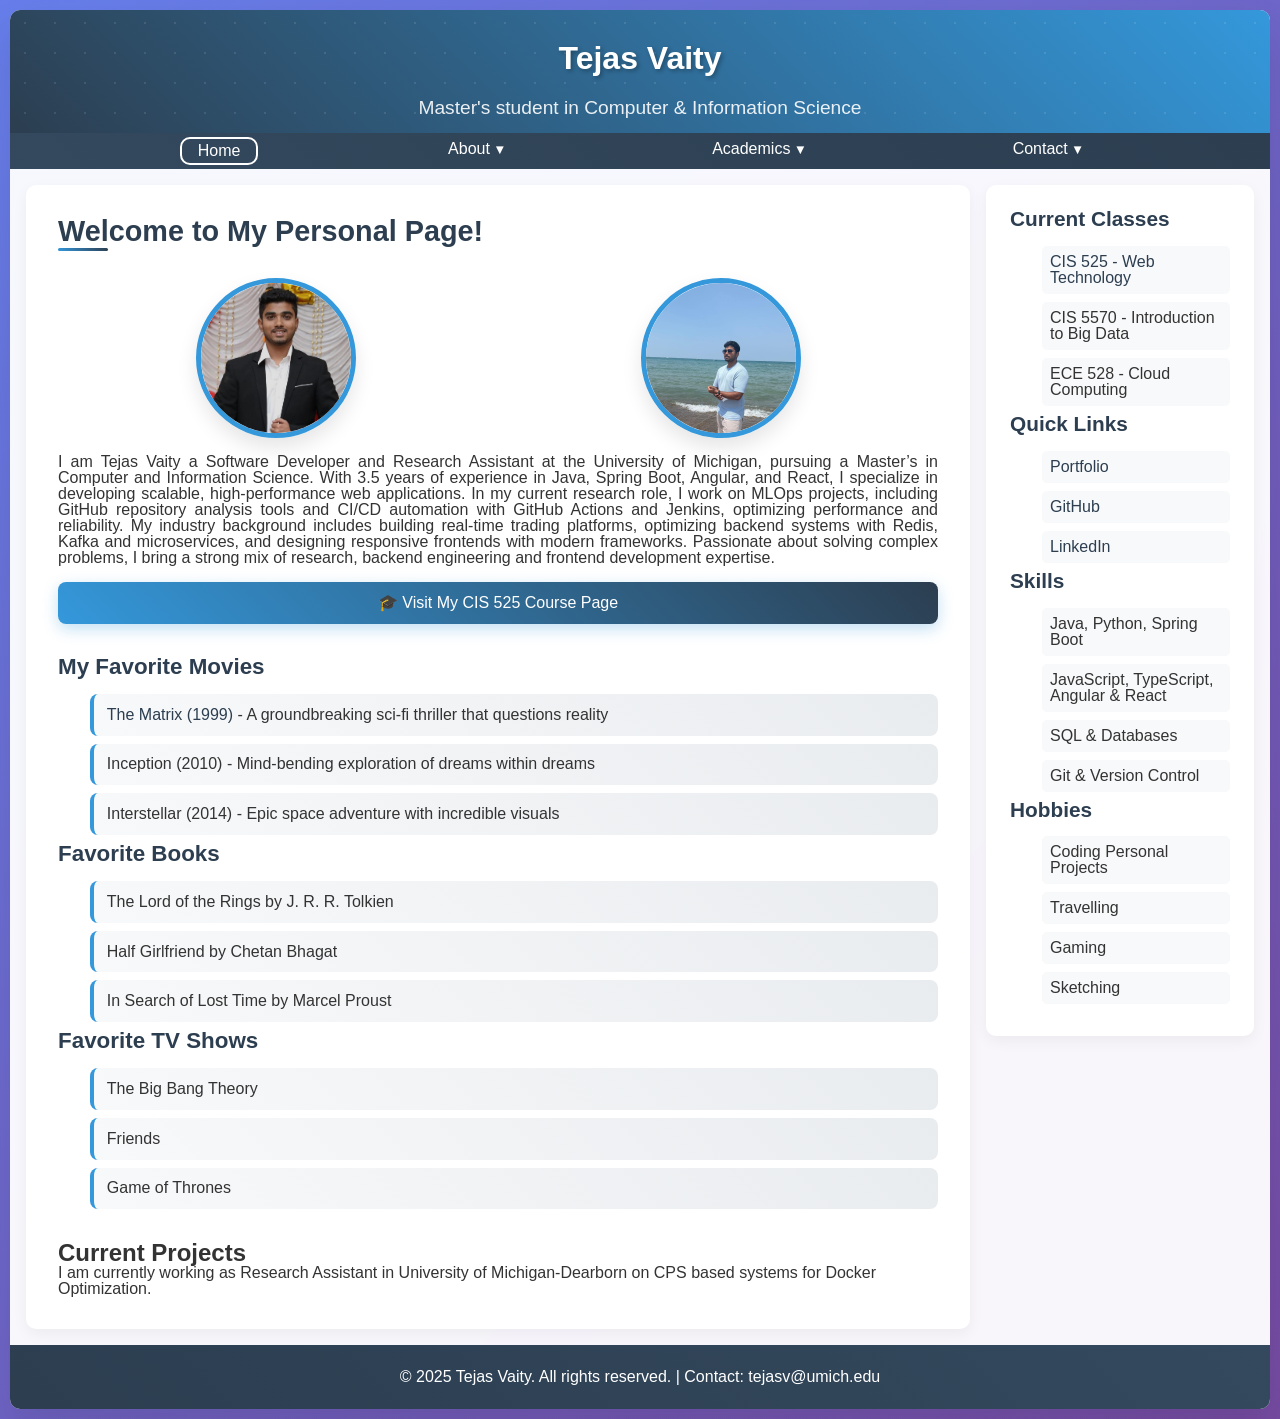
<file: Project_1/index.html>
<!DOCTYPE html>
<html lang="en">
  <head>
    <meta charset="UTF-8" />
    <meta name="viewport" content="width=device-width, initial-scale=1.0" />
    <title>Tejas Vaity - Personal Home Page</title>
    <link rel="stylesheet" href="styles/main.css" />
  </head>
  <body>
    <div class="container">
      <header>
        <h1>Tejas Vaity</h1>
        <p>Master's student in Computer & Information Science</p>
      </header>

      <nav class="navbar">
        <input type="checkbox" id="checkbox-toggle" />
        <label for="checkbox-toggle" class="menu-btn"></label>
        <ul class="menu">
          <li>
            <a class="current">Home</a>
          </li>
          <li>
            <a href="#about">About<small class="arrow"></small></a>
            <ul class="submenu">
              <li><a href="#bio">Biography</a></li>
              <li><a href="#interests">Interests</a></li>
              <li><a href="#hobbies">Hobbies</a></li>
            </ul>
          </li>
          <li>
            <a href="#academics">Academics<small class="arrow"></small></a>
            <ul class="submenu">
              <li><a href="cis525.html">CIS 525</a></li>
              <li><a href="#courses">Current Courses</a></li>
              <li><a href="#projects">Projects</a></li>
            </ul>
          </li>
          <li>
            <a href="#contact">Contact<small class="arrow"></small></a>
            <ul class="submenu">
              <li><a href="#email">Email</a></li>
              <li><a href="#social">Social Media</a></li>
            </ul>
          </li>
        </ul>
      </nav>

      <div class="main-content">
        <main class="content-area">
          <section class="bio">
            <h2>Welcome to My Personal Page!</h2>
            <div class="profile-container">
              <img
                src="images/pic1.jpeg"
                alt="Profile Picture"
                class="profile-img"
              />
              <img
                src="images/pic2.jpeg"
                alt="Profile Picture"
                class="profile-img2"
              />
            </div>
            <p>
              I am Tejas Vaity a Software Developer and Research Assistant at the University
              of Michigan, pursuing a Master’s in Computer and Information
              Science. With 3.5 years of experience in Java, Spring
              Boot, Angular, and React, I specialize in developing scalable,
              high-performance web applications. In my current research role, I
              work on MLOps projects, including GitHub repository analysis tools
              and CI/CD automation with GitHub Actions and Jenkins, optimizing
              performance and reliability. My industry background includes
              building real-time trading platforms, optimizing backend systems
              with Redis, Kafka and microservices, and designing responsive
              frontends with modern frameworks. Passionate about solving complex
              problems, I bring a strong mix of research, backend engineering
              and frontend development expertise.
            </p>

            <a href="cis525.html" class="course-link">
              🎓 Visit My CIS 525 Course Page
            </a>
          </section>

          <section class="favorites">
            <h3>My Favorite Movies</h3>
            <ul>
              <li>
                <a href="https://www.imdb.com/title/tt0133093/" target="_blank"
                  >The Matrix (1999)</a
                >
                - A groundbreaking sci-fi thriller that questions reality
              </li>
              <li>
                Inception (2010) - Mind-bending exploration of dreams within
                dreams
              </li>
              <li>
                Interstellar (2014) - Epic space adventure with incredible
                visuals
              </li>
            </ul>

            <h3>Favorite Books</h3>
            <ul>
              <li>
                The Lord of the Rings by J. R. R. Tolkien
              </li>
              <li>
                Half Girlfriend by Chetan Bhagat
              </li>
              <li>
                In Search of Lost Time by Marcel Proust
              </li>
            </ul>

            <h3>Favorite TV Shows</h3>
            <ul>
              <li>The Big Bang Theory</li>
              <li>Friends</li>
              <li>Game of Thrones</li>
            </ul>
          </section>

          <section>
            <h2>Current Projects</h2>
            <p>
              I am currently working as Research Assistant in University of
              Michigan-Dearborn on CPS based systems for Docker Optimization.
            </p>
          </section>
        </main>

        <aside class="sidebar">
          <h3>Current Classes</h3>
          <ul>
            <li><a href="cis525.html">CIS 525 - Web Technology</a></li>
            <li>CIS 5570 - Introduction to Big Data</li>
            <li>ECE 528 - Cloud Computing</li>
          </ul>

          <h3>Quick Links</h3>
          <ul>
            <li>
              <a
                href="https://portfolio-liart-two-13.vercel.app"
                target="_blank"
                >Portfolio</a
              >
            </li>
            <li>
              <a href="https://github.com/Tej619" target="_blank">GitHub</a>
            </li>
            <li>
              <a
                href="https://www.linkedin.com/in/tejas-vaity-832972147"
                target="_blank"
                >LinkedIn</a
              >
            </li>
          </ul>

          <h3>Skills</h3>
          <ul>
            <li>Java, Python, Spring Boot</li>
            <li>JavaScript, TypeScript, Angular & React</li>
            <li>SQL & Databases</li>
            <li>Git & Version Control</li>
          </ul>

          <h3>Hobbies</h3>
          <ul>
            <li>Coding Personal Projects</li>
            <li>Travelling</li>
            <li>Gaming</li>
            <li>Sketching</li>
          </ul>
        </aside>
      </div>

      <footer>
        <p>
          &copy; 2025 Tejas Vaity. All rights reserved. | Contact:
          tejasv@umich.edu
        </p>
      </footer>
    </div>
  </body>
</html>
</file>
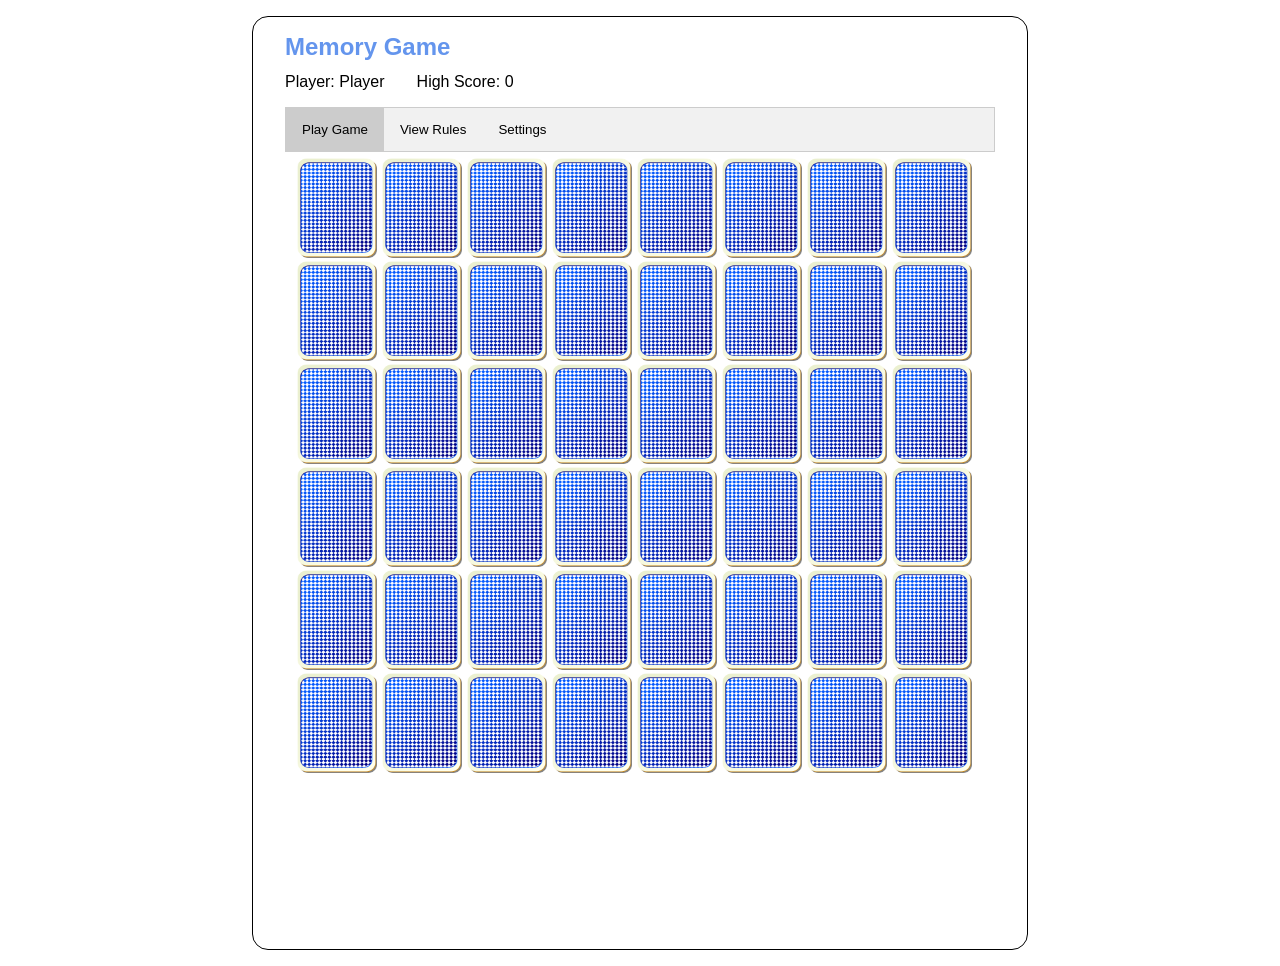
<file: Tejas_Vaity_P2_Memory_Game/index.html>
<!DOCTYPE html>
<html>
<head>
    <meta charset="UTF-8">
    <meta name="viewport" content="width=device-width, initial-scale=1">
    <title>Memory Game</title>
<link rel="stylesheet" href="memory.css" />
</head>
<body>
    <header>
        <h1>Memory Game</h1>
        <p id="new_game" class="hide"><a href="#" id="new_game_link">New Game</a></p>
        <p id="player">&nbsp;</p>	
        <p id="high_score">&nbsp;</p>
        <p id="correct">&nbsp;</p>        	
        <div class="clear"></div>       
    </header>

    <div class="tabs">
        <button id="tabs_cards_link" class="tablinks active">Play Game</button>
        <button id="tabs_rules_link" class="tablinks">View Rules</button>
        <button id="tabs_settings_link" class="tablinks">Settings</button>
    </div>

    <div id="tabs_cards" class="tabcontent">
        <div id="cards"></div>
    </div>
	
    <div id="tabs_rules" class="tabcontent hide">
        <fieldset>
            <legend>How to play the Memory game</legend>
            <ul>
                <li>The cards are placed face down. Each card has a matching card.</li>
                <li>For each turn, the player select two cards.</li>
                <li>If the cards match, they are removed from the board.</li>
                <li>If the cards don't match, they are turned face down again.</li>
                <li>At the end of the game, the player receives a score based on the number
                    of correct selections that were made.</li>
                </ul>
        </fieldset>
    </div>
	
    <div id="tabs_settings" class="tabcontent hide">
        <label for='player_name'>Player name:</label>
        <input type='text' id='player_name'><br>
        
        <label for='num_cards'>Number of cards:</label>
        <select id='num_cards'>
            <option>48</option>
            <option>40</option>
            <option>32</option>
            <option>24</option>
            <option>16</option>
            <option>8</option>
        </select><br>
        
        <label>&nbsp;</label>
        <input type='button' id='save_settings' value='Save Settings'>
    </div>

   <script src="main.js"></script>
</body>
</html>
</file>
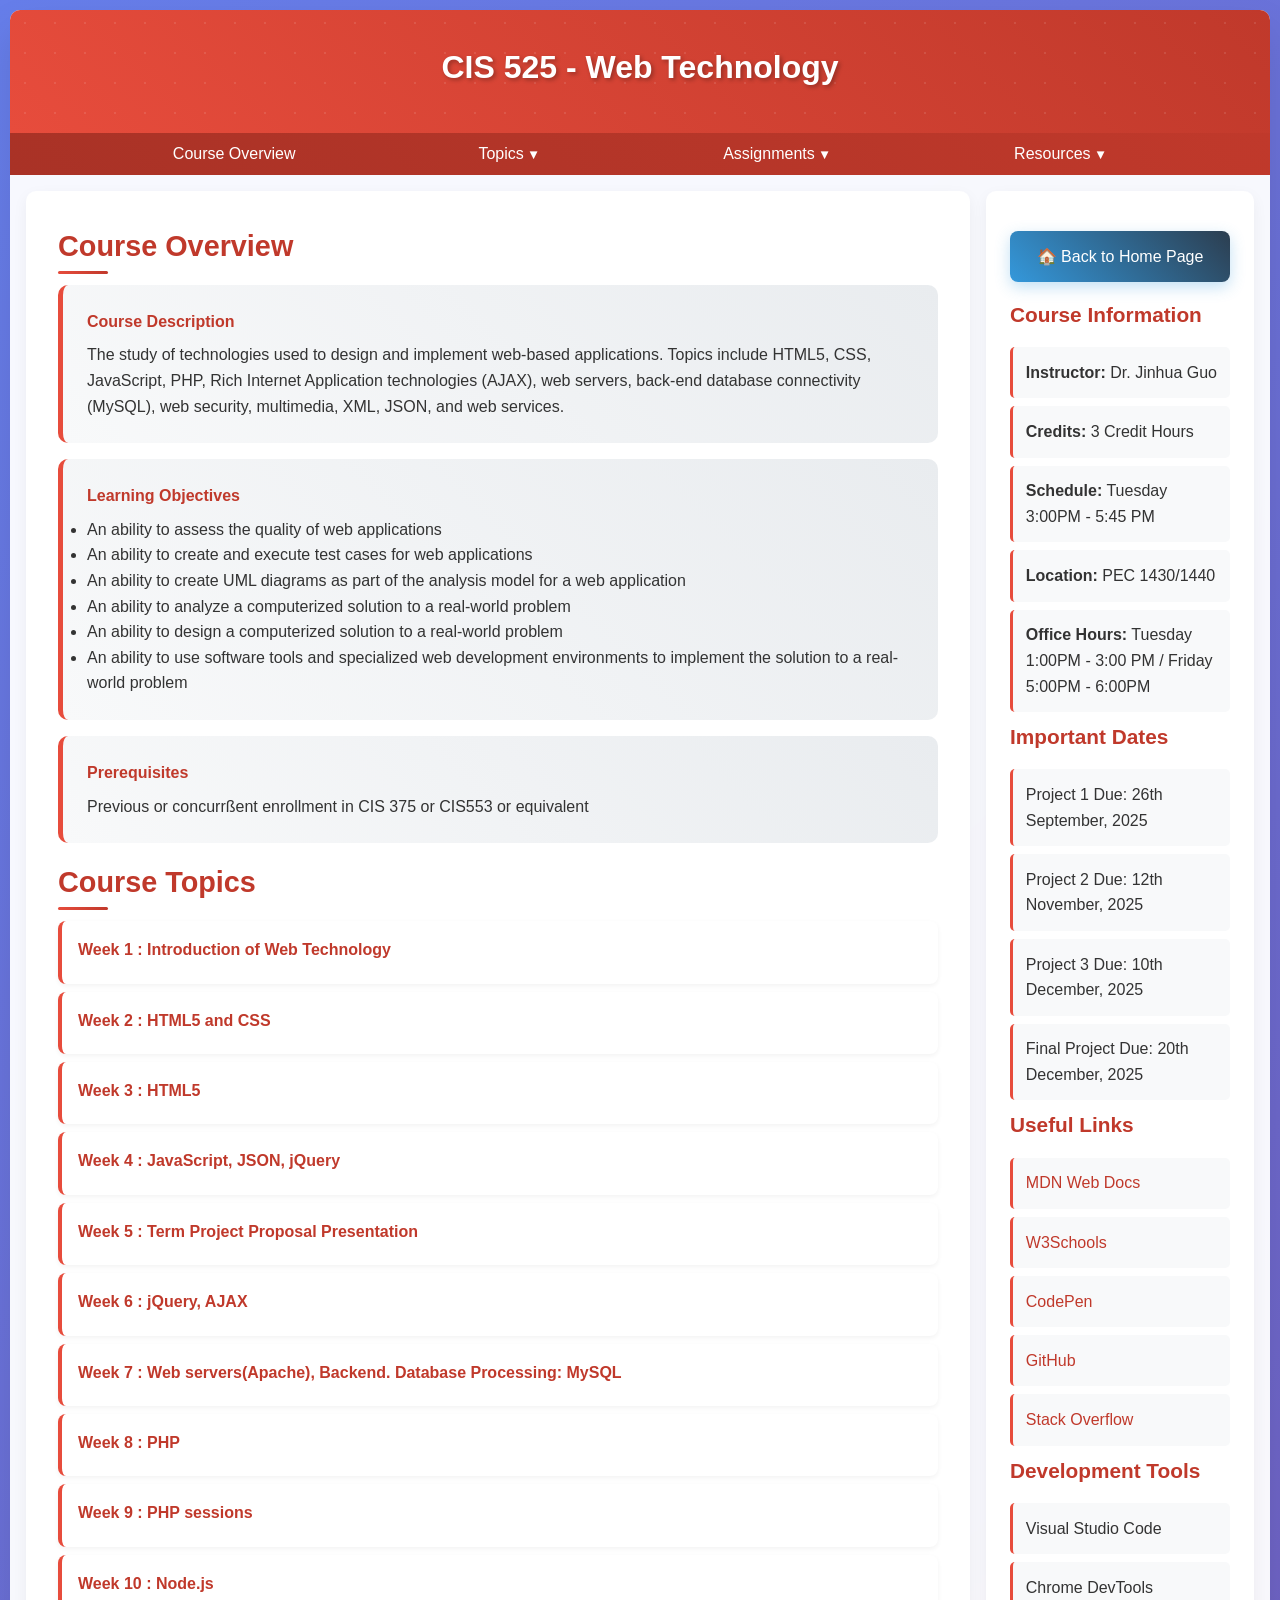
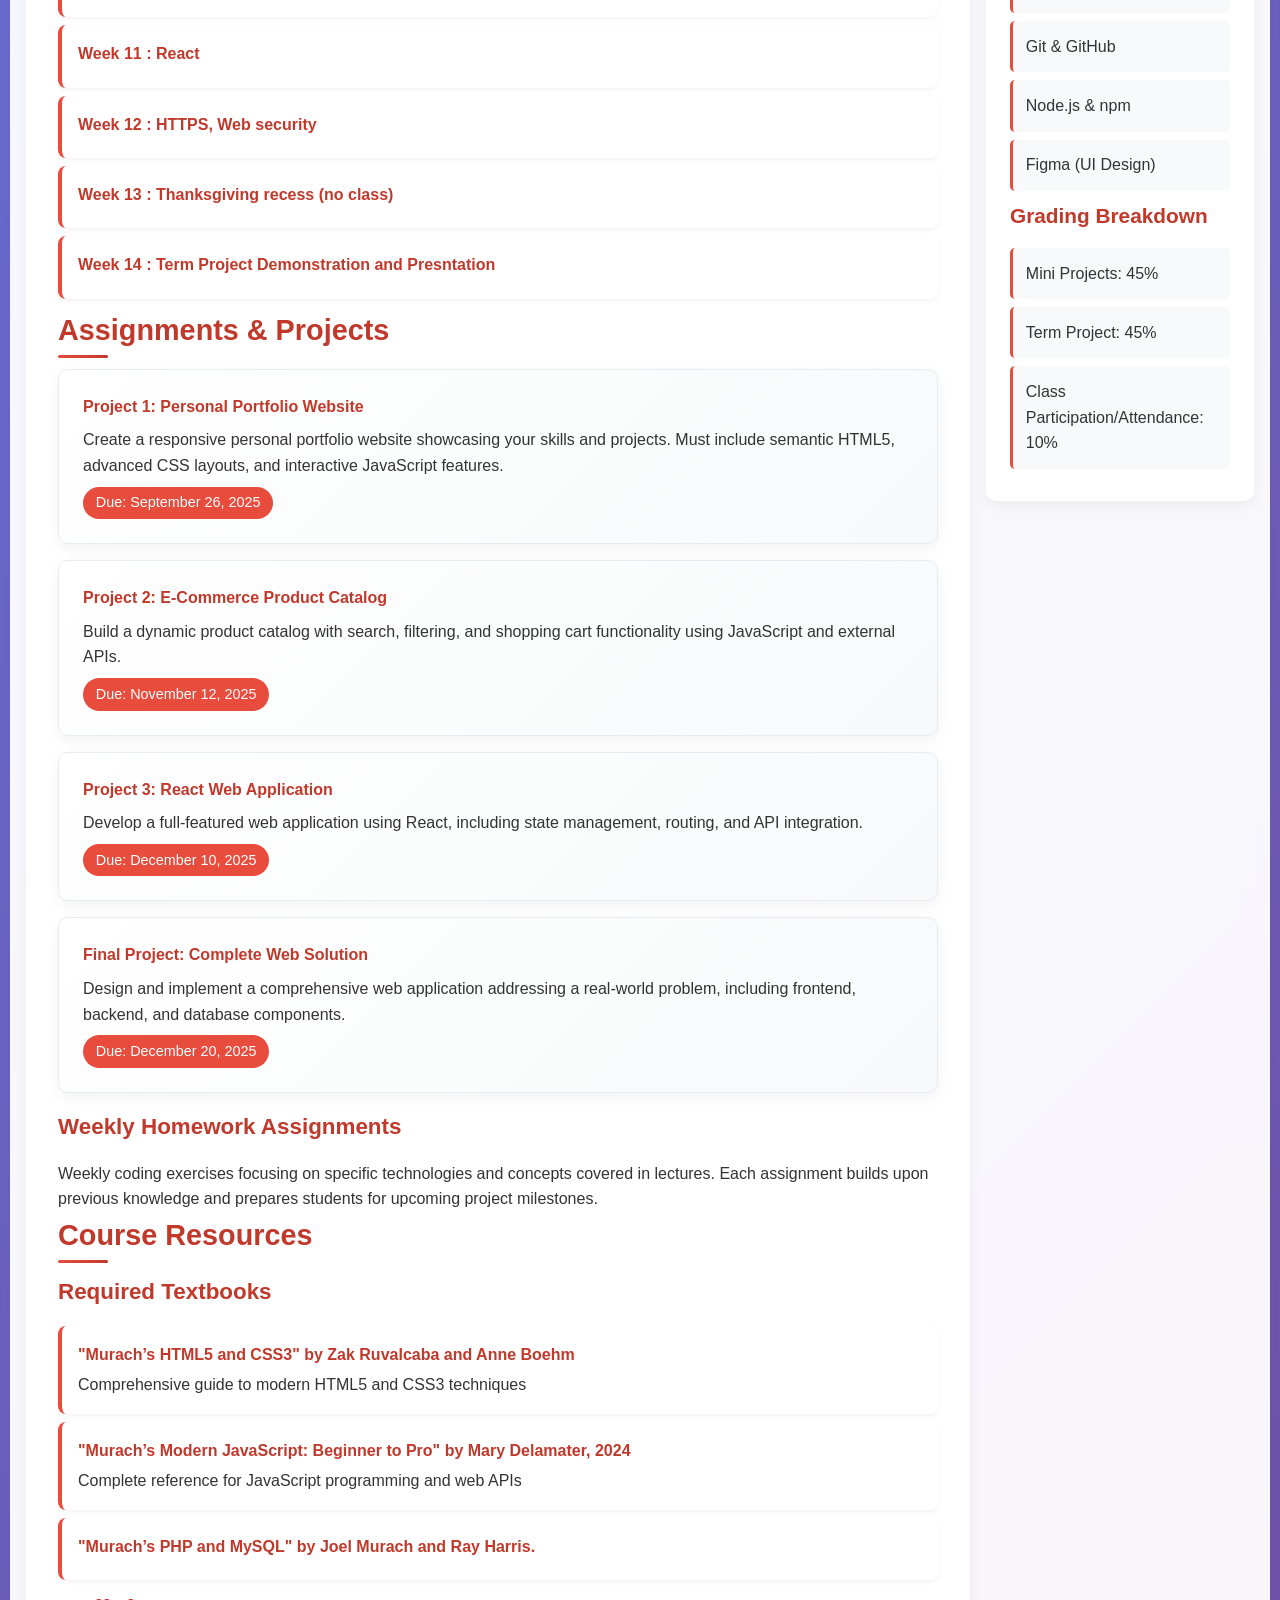
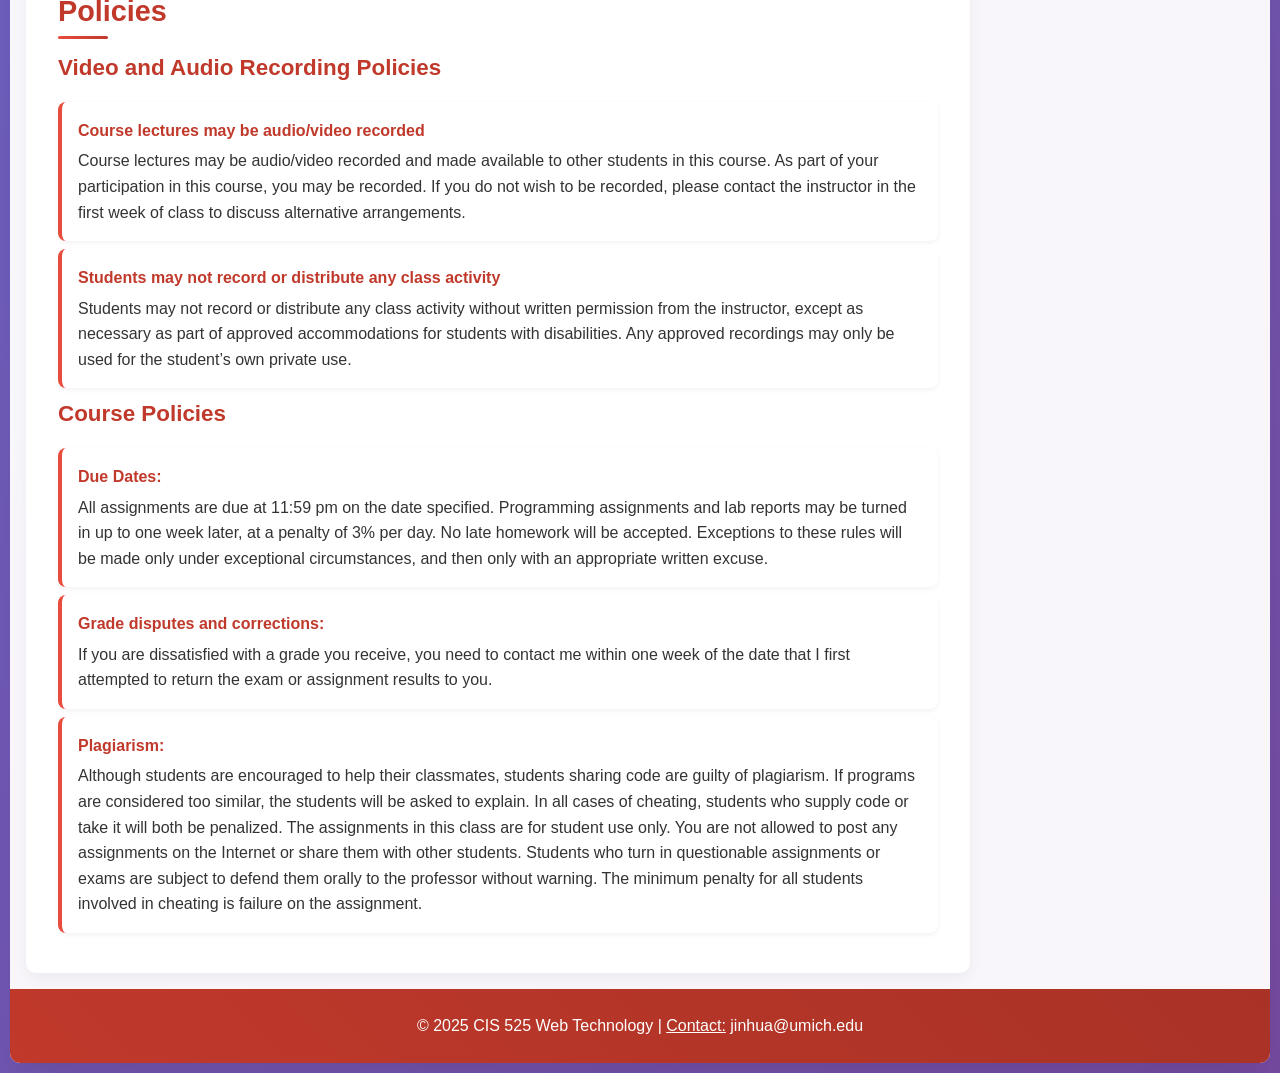
<file: Project_1/cis525.html>
<!DOCTYPE html>
<html lang="en">
  <head>
    <meta charset="UTF-8" />
    <meta name="viewport" content="width=device-width, initial-scale=1.0" />
    <title>CIS 525 - Web Technology Course</title>
    <link rel="stylesheet" type="text/css" href="styles/course.css" />
  </head>
  <body>
    <div class="container">
      <header>
        <h1>CIS 525 - Web Technology</h1>
      </header>

      <nav class="navbar">
        <input type="checkbox" id="checkbox-toggle" />
        <label for="checkbox-toggle" class="menu-btn"></label>
        <ul class="menu">
          <li>
            <a href="#overview">Course Overview</a>
          </li>
          <li>
            <a href="#topics">Topics<small class="arrow"></small></a>
            <ul class="submenu">
              <li><a href="#html-css">HTML & CSS</a></li>
              <li><a href="#javascript">JavaScript</a></li>
              <li><a href="#frameworks">Frameworks</a></li>
              <li><a href="#responsive">Responsive Design</a></li>
            </ul>
          </li>
          <li>
            <a href="#assignments">Assignments<small class="arrow"></small></a>
            <ul class="submenu">
              <li><a href="#projects">Projects</a></li>
              <li><a href="#homework">Homework</a></li>
              <li><a href="#exams">Exams</a></li>
            </ul>
          </li>
          <li>
            <a href="#resources">Resources<small class="arrow"></small></a>
            <ul class="submenu">
              <li><a href="#textbooks">Textbooks</a></li>
              <li><a href="#online">Online Resources</a></li>
              <li><a href="#tools">Development Tools</a></li>
            </ul>
          </li>
        </ul>
      </nav>

      <div class="main-content">
        <main class="content-area">
          <section id="overview">
            <h2>Course Overview</h2>
            <div class="course-card">
              <h4>Course Description</h4>
              <p>
                The study of technologies used to design and implement web-based
                applications. Topics include HTML5, CSS, JavaScript, PHP, Rich
                Internet Application technologies (AJAX), web servers, back-end
                database connectivity (MySQL), web security, multimedia, XML,
                JSON, and web services.
              </p>
            </div>

            <div class="course-card">
              <h4>Learning Objectives</h4>
              <ul>
                <li>An ability to assess the quality of web applications</li>
                <li>
                  An ability to create and execute test cases for web
                  applications
                </li>
                <li>
                  An ability to create UML diagrams as part of the analysis
                  model for a web application
                </li>
                <li>
                  An ability to analyze a computerized solution to a real-world
                  problem
                </li>
                <li>
                  An ability to design a computerized solution to a real-world
                  problem
                </li>
                <li>
                  An ability to use software tools and specialized web
                  development environments to implement the solution to a
                  real-world problem
                </li>
              </ul>
            </div>

            <div class="course-card">
              <h4>Prerequisites</h4>
              <p>
                Previous or concurrßent enrollment in CIS 375 or CIS553 or
                equivalent
              </p>
            </div>
          </section>

          <section id="topics">
            <h2>Course Topics</h2>
            <ul class="topics-list">
              <li>
                <strong>Week 1 : Introduction of Web Technology</strong>
              </li>
              <li>
                <strong>Week 2 : HTML5 and CSS</strong>
              </li>
              <li>
                <strong>Week 3 : HTML5</strong>
              </li>
              <li>
                <strong>Week 4 : JavaScript, JSON, jQuery</strong>
              </li>
              <li>
                <strong>Week 5 : Term Project Proposal Presentation</strong>
              </li>
              <li>
                <strong>Week 6 : jQuery, AJAX</strong>
              </li>
              <li>
                <strong
                  >Week 7 : Web servers(Apache), Backend. Database Processing:
                  MySQL</strong
                >
              </li>
              <li>
                <strong>Week 8 : PHP</strong>
              </li>
              <li>
                <strong>Week 9 : PHP sessions</strong>
              </li>
              <li>
                <strong>Week 10 : Node.js</strong>
              </li>
              <li>
                <strong>Week 11 : React</strong>
              </li>
              <li>
                <strong>Week 12 : HTTPS, Web security</strong>
              </li>
              <li>
                <strong>Week 13 : Thanksgiving recess (no class) </strong>
              </li>
              <li>
                <strong
                  >Week 14 : Term Project Demonstration and Presntation</strong
                >
              </li>
            </ul>
          </section>

          <section id="assignments">
            <h2>Assignments & Projects</h2>

            <div class="assignment">
              <h4>Project 1: Personal Portfolio Website</h4>
              <p>
                Create a responsive personal portfolio website showcasing your
                skills and projects. Must include semantic HTML5, advanced CSS
                layouts, and interactive JavaScript features.
              </p>
              <span class="due-date">Due: September 26, 2025</span>
            </div>

            <div class="assignment">
              <h4>Project 2: E-Commerce Product Catalog</h4>
              <p>
                Build a dynamic product catalog with search, filtering, and
                shopping cart functionality using JavaScript and external APIs.
              </p>
              <span class="due-date">Due: November 12, 2025</span>
            </div>

            <div class="assignment">
              <h4>Project 3: React Web Application</h4>
              <p>
                Develop a full-featured web application using React, including
                state management, routing, and API integration.
              </p>
              <span class="due-date">Due: December 10, 2025</span>
            </div>

            <div class="assignment">
              <h4>Final Project: Complete Web Solution</h4>
              <p>
                Design and implement a comprehensive web application addressing
                a real-world problem, including frontend, backend, and database
                components.
              </p>
              <span class="due-date">Due: December 20, 2025</span>
            </div>

            <h3>Weekly Homework Assignments</h3>
            <p>
              Weekly coding exercises focusing on specific technologies and
              concepts covered in lectures. Each assignment builds upon previous
              knowledge and prepares students for upcoming project milestones.
            </p>
          </section>

          <section id="resources">
            <h2>Course Resources</h2>

            <h3>Required Textbooks</h3>
            <ul class="topics-list">
              <li>
                <strong>
                  "Murach’s HTML5 and CSS3" by Zak Ruvalcaba and Anne Boehm
                </strong>
                Comprehensive guide to modern HTML5 and CSS3 techniques
              </li>
              <li>
                <strong
                  >"Murach’s Modern JavaScript: Beginner to Pro" by Mary
                  Delamater, 2024</strong
                >
                Complete reference for JavaScript programming and web APIs
              </li>
              <li>
                <strong
                  >"Murach’s PHP and MySQL" by Joel Murach and Ray
                  Harris.</strong
                >
              </li>
            </ul>
          </section>

          <section id="policies">
            <h2>Policies</h2>
            <h3>Video and Audio Recording Policies</h3>
            <ul class="topics-list">
              <li>
                <strong>Course lectures may be audio/video recorded</strong>
                Course lectures may be audio/video recorded and made available
                to other students in this course. As part of your participation
                in this course, you may be recorded. If you do not wish to be
                recorded, please contact the instructor in the first week of
                class to discuss alternative arrangements.
              </li>
              <li>
                <strong
                  >Students may not record or distribute any class
                  activity</strong
                >
                Students may not record or distribute any class activity without
                written permission from the instructor, except as necessary as
                part of approved accommodations for students with disabilities.
                Any approved recordings may only be used for the student’s own
                private use.
              </li>
            </ul>

            <h3>Course Policies</h3>
            <ul class="topics-list">
              <li>
                <strong> Due Dates: </strong>
                All assignments are due at 11:59 pm on the date specified.
                Programming assignments and lab reports may be turned in up to
                one week later, at a penalty of 3% per day. No late homework
                will be accepted. Exceptions to these rules will be made only
                under exceptional circumstances, and then only with an
                appropriate written excuse.
              </li>
              <li>
                <strong> Grade disputes and corrections: </strong>
                If you are dissatisfied with a grade you receive, you need to
                contact me within one week of the date that I first attempted to
                return the exam or assignment results to you.
              </li>
              <li>
                <strong>Plagiarism: </strong>
                Although students are encouraged to help their classmates,
                students sharing code are guilty of plagiarism. If programs are
                considered too similar, the students will be asked to explain.
                In all cases of cheating, students who supply code or take it
                will both be penalized. The assignments in this class are for
                student use only. You are not allowed to post any assignments on
                the Internet or share them with other students. Students who
                turn in questionable assignments or exams are subject to defend
                them orally to the professor without warning. The minimum
                penalty for all students involved in cheating is failure on the
                assignment.
              </li>
            </ul>
          </section>
        </main>

        <aside class="sidebar">
          <a href="index.html" class="home-link"> 🏠 Back to Home Page </a>

          <h3>Course Information</h3>
          <ul>
            <li><strong>Instructor:</strong> Dr. Jinhua Guo</li>
            <li><strong>Credits:</strong> 3 Credit Hours</li>
            <li><strong>Schedule:</strong> Tuesday 3:00PM - 5:45 PM</li>
            <li><strong>Location:</strong> PEC 1430/1440</li>
            <li>
              <strong>Office Hours:</strong> Tuesday 1:00PM - 3:00 PM / Friday
              5:00PM - 6:00PM
            </li>
          </ul>

          <h3>Important Dates</h3>
          <ul>
            <li>Project 1 Due: 26th September, 2025</li>
            <li>Project 2 Due: 12th November, 2025</li>
            <li>Project 3 Due: 10th December, 2025</li>
            <li>Final Project Due: 20th December, 2025</li>
          </ul>

          <h3>Useful Links</h3>
          <ul>
            <li>
              <a href="https://developer.mozilla.org/" target="_blank"
                >MDN Web Docs</a
              >
            </li>
            <li>
              <a href="https://www.w3schools.com/" target="_blank">W3Schools</a>
            </li>
            <li><a href="https://codepen.io/" target="_blank">CodePen</a></li>
            <li><a href="https://github.com/" target="_blank">GitHub</a></li>
            <li>
              <a href="https://stackoverflow.com/" target="_blank"
                >Stack Overflow</a
              >
            </li>
          </ul>

          <h3>Development Tools</h3>
          <ul>
            <li>Visual Studio Code</li>
            <li>Chrome DevTools</li>
            <li>Git & GitHub</li>
            <li>Node.js & npm</li>
            <li>Figma (UI Design)</li>
          </ul>

          <h3>Grading Breakdown</h3>
          <ul>
            <li>Mini Projects: 45%</li>
            <li>Term Project: 45%</li>
            <li>Class Participation/Attendance: 10%</li>
          </ul>
        </aside>
      </div>

      <footer>
        <p>
          &copy; 2025 CIS 525 Web Technology |
          <a href="mailto:jinhua@umich.edu" style="color: white">Contact:</a>
          jinhua@umich.edu
        </p>
      </footer>
    </div>
  </body>
</html>
</file>
<file: Project_1/styles/main.css>
* {
  margin: 0;
  padding: 0;
}

body {
  font-family: Arial, Helvetica, Verdana, sans-serif;
  line-height: 1;
  color: #333;
  background: linear-gradient(135deg, #667eea 0%, #764ba2 100%);
  min-height: 10vh;
}
ul { margin-left: 2em; }

.container {
  margin: 0 auto;
  background: rgba(255, 255, 255, 0.95);
  backdrop-filter: blur(10px);
  border-radius: 15px;
  box-shadow: 0 20px 40px rgba(0, 0, 0, 0.1);
  overflow: hidden;
  margin-top: 20px;
  margin-bottom: 20px;
  margin-left: 20px;
  margin-right: 20px;
}

/* Header Styles */
header {
  background: linear-gradient(45deg, #2c3e50, #3498db);
  color: white;
  text-align: center;
  padding: 2rem;
  position: relative;
  overflow: hidden;
}

header::before {
  content: "";
  position: absolute;
  top: -50%;
  left: -50%;
  width: 200%;
  height: 200%;
  background: radial-gradient(
    circle,
    rgba(255, 255, 255, 0.1) 1px,
    transparent 1px
  );
  background-size: 30px 30px;
  animation: float 20s linear infinite;
}

@keyframes float {
  0% {
    transform: translate(-50px, -50px);
  }
  100% {
    transform: translate(50px, 50px);
  }
}

header h1 {
  font-size: 2.5rem;
  margin-bottom: 0.5rem;
  position: relative;
  z-index: 1;
  text-shadow: 2px 2px 4px rgba(0, 0, 0, 0.3);
}

header p {
  font-size: 1.2rem;
  position: relative;
  z-index: 1;
  opacity: 0.9;
}


/* Main Content - 2 Column Layout */
.main-content {
  display: flex;
  flex-wrap: wrap;
  /* flex-direction: column; */
  grid-template-columns: 1fr 300px;
  gap: 2rem;
  padding: 2rem;
  min-height: 500px;
}

.content-area {
  flex: 4;
  background: white;
  padding: 2rem;
  border-radius: 10px;
  box-shadow: 0 5px 15px rgba(0, 0, 0, 0.05);
}

.sidebar {
  flex: 1;
  background: white;
  padding: 1.5rem;
  border-radius: 10px;
  box-shadow: 0 5px 15px rgba(0, 0, 0, 0.05);
  height: fit-content;
}

/* Bio Section */
.bio h2 {
  color: #2c3e50;
  margin-bottom: 1rem;
  font-size: 1.8rem;
  position: relative;
}

.bio h2::after {
  content: "";
  position: absolute;
  bottom: -5px;
  left: 0;
  width: 50px;
  height: 3px;
  background: linear-gradient(45deg, #3498db, #2c3e50);
  border-radius: 2px;
}

.bio p {
  margin-bottom: 1rem;
  text-align: justify;
}

/* Profile Image */
.profile-img {
  width: 200px;
  height: 200px;
  border-radius: 50%;
  object-fit: cover;
  margin: 1rem auto;
  display: block;
  border: 5px solid #3498db;
  box-shadow: 0 10px 20px rgba(0, 0, 0, 0.1);
  transition: transform 0.3s ease;
  object-position: top; 
}

.profile-img:hover {
  transform: scale(1.05);
}

.profile-img2{
  width: 200px;
  height: 200px;
  border-radius: 50%;
  object-fit: cover;
  margin: 1rem auto;
  display: block;
  border: 5px solid #3498db;
  box-shadow: 0 10px 20px rgba(0, 0, 0, 0.1);
  transition: transform 0.3s ease;
  object-position: top; 
}

.profile-img:hover, .profile-img2:hover {
  transform: scale(1.05);
}

/* Lists */
.favorites {
  margin: 2rem 0;
}

.favorites h3 {
  color: #2c3e50;
  margin-bottom: 1rem;
  font-size: 1.4rem;
}

.favorites ul {
  list-style: none;
  padding-left: 0;
}

.favorites li {
  background: linear-gradient(45deg, #f8f9fa, #e9ecef);
  margin: 0.5rem 0;
  padding: 0.8rem;
  border-radius: 8px;
  border-left: 4px solid #3498db;
  transition: all 0.3s ease;
}

.favorites li:hover {
  transform: translateX(5px);
  box-shadow: 0 5px 10px rgba(0, 0, 0, 0.1);
}

.favorites a {
  color: #2c3e50;
  text-decoration: none;
  font-weight: 500;
}

.favorites a:hover {
  color: #3498db;
}

/* Sidebar Styles */
.sidebar h3 {
  color: #2c3e50;
  margin-bottom: 1rem;
  font-size: 1.3rem;
}

.sidebar ul {
  list-style: none;
}

.sidebar li {
  margin: 0.5rem 0;
  padding: 0.5rem;
  background: #f8f9fa;
  border-radius: 5px;
  transition: all 0.3s ease;
}

.sidebar li:hover {
  background: #e9ecef;
  transform: translateX(3px);
}

.sidebar a {
  color: #2c3e50;
  text-decoration: none;
  display: block;
}

.sidebar a:hover {
  color: #3498db;
}

/* Course Link Highlight */
.course-link {
  background: linear-gradient(45deg, #3498db, #2c3e50);
  color: white !important;
  border-radius: 8px;
  padding: 0.8rem !important;
  text-align: center;
  margin: 1rem 0;
  display: block;
  text-decoration: none;
  transition: all 0.3s ease;
  box-shadow: 0 5px 15px rgba(52, 152, 219, 0.3);
}

.course-link:hover {
  transform: translateY(-2px);
  box-shadow: 0 8px 20px rgba(52, 152, 219, 0.4);
  color: white !important;
}

/* Footer */
footer {
  background: linear-gradient(45deg, #2c3e50, #34495e);
  color: white;
  text-align: center;
  padding: 1.5rem;
}

.navbar {
    position: relative;
    background: linear-gradient(45deg, #34495e, #2c3e50);
}

.navbar a {
    display: block;
    padding: .25em 1em;
    margin: .25em;
    text-decoration: none;
    color: var(--light_menu);
}

.navbar a:hover,
.navbar a:focus {
    text-decoration: underline;
}

.navbar a.current {
    border: 2px solid;
    border-radius: 10px;
    text-decoration: none;
}

.navbar ul {
    list-style-type: none;
    margin: 0;
    padding: 0;
}


.menu {
    position: absolute;
    left: 0;
    color: white;
    display: none;
    background: linear-gradient(45deg, #34495e, #2c3e50);
    /* background: rgba(255, 255, 255, 0.1); */
    z-index: 1000;
}

/* checkbox and menu button label */
#checkbox-toggle { display: none; }

.menu-btn {
    display: block;
    padding: 0.25em 1em;
    color: white;
    font-size: 24px;
}
.menu-btn::after {
    content: "\2630";    /* hamburger icon */
}

#checkbox-toggle:checked ~ .menu {
    display: block;
}
#checkbox-toggle:checked ~ .menu-btn::after {
    content: "\2716";   /* 'X' icon */
}

.menu li:has(.submenu) {
    position: relative;
}

.menu li:has(.submenu) small::after {
    content: "\25b6";   /* right pointing triangle */
}

.menu li:has(.submenu) small {
    margin-left: .25em; /* add space for arrow */
}

.menu li:has(.submenu):hover > .submenu {
    display: block;
}

.submenu { 
    position: absolute;  
    top: 0;
	  left: 100%;
	  background: linear-gradient(45deg, #34495e, #2c3e50);
    width: 125%;
    display: none; 
    max-width: 180px;
    border-radius: 0 0 5px 5px;
    z-index: 1000;
}

@media only screen and (min-width: 745px) {
  .container {
    margin: 10px;
    border-radius: 10px;
  }

  header {
    padding: 1rem;
  }

  header h1 {
    font-size: 2rem;
    padding: 1rem;
  }

  .main-content {
    grid-template-columns: 1fr;
    gap: 1rem;
    padding: 1rem;
  } 
  
  .menu {
		position: relative;
		display: flex;
		justify-content: space-evenly;
	}
	.menu-btn {
		display: none;
	}

	#checkbox-toggle:checked ~ .menu {
		display: flex;
	}

  .menu li:has(.submenu) small::after { 
    content: "\25bc";  /* down triangle */
  }    

	.submenu {
		top: auto;      /* remove mobile-first value */
		left: 0;
		width: 175%;
	}
}

@media (max-width: 768px) {
  .container {
    margin: 10px;
    border-radius: 10px;
  }

  header h1 {
    font-size: 2rem;
  }

  .main-content {
    grid-template-columns: 1fr;
    gap: 1rem;
    padding: 1rem;
  } 
  
  .profile-img,
  .profile-img2 {
    width: 150px;
    height: 150px;
  }
}

.profile-container {
  display: flex;
  gap: 10px;
  align-items: center; /* vertically align */
}

.profile-img,
.profile-img2 {
  width: 150px;
  height: 150px;
  object-fit: cover;
  border-radius: 50%; /* makes them circular */
}
</file>
<file: Tejas_Vaity_P2_Memory_Game/memory.css>
body {
            font-family: Verdana, Arial, Helvetica, sans-serif;
            font-size: 100%;
            background-color: white;
            width: 710px;  
            margin: 1em auto;
            border: 1px solid black;
            border-radius: 1em;
            padding: 0 2em 2em 2em;
            min-height: 100vh; 
        }
/* body {
  font-family: Verdana, Arial, Helvetica, sans-serif;
  font-size: 100%;
  background-color: white;
  margin: 1em auto;
  border: 1px solid black;
  border-radius: 1em;
  padding: 0 2em 2em 2em;
  min-height: 100vh; 
  transition: height 0.5s ease;
} */

h1 {
  font-size: 150%;
  color: cornflowerblue;
  margin-bottom: 0.5em;
}
label {
  float: left;
  width: 10em;
}
input,
select {
  width: 10em;
  margin-right: 1em;
  margin-bottom: 1em;
}
input[type="checkbox"] {
  width: 2em;
}
header p {
  margin: 0 2em 1em 0;
}
#new_game,
#player,
#high_score,
#correct {
  float: left;
}
#cards img {
  height: 100px;
  width: 80px;
  padding-right: 5px;
  padding-bottom: 3px;
  float: left;
  cursor: pointer;
}
#cards a {
  text-decoration: none;
}
.clear {
  clear: both;
}
.hide {
  display: none;
}

.tabs {
  overflow: hidden;
  border: 1px solid #ccc;
  background-color: #f1f1f1;
}

.tabs button {
  background-color: inherit;
  float: left;
  border: none;
  outline: none;
  cursor: pointer;
  padding: 14px 16px;
  transition: 0.3s;
}

.tabs button:hover {
  background-color: #ddd;
}

.tabs button.active {
  background-color: #ccc;
}

.tabcontent {
  padding: 6px 12px;
  border: 1px solid #ccc;
  border-top: none;
}

fieldset {
  margin-top: 1em;
}

fieldset legend {
  font-weight: bold;
  font-size: 110%;
  color: cornflowerblue;
}

fieldset ul {
  margin: 1em 0;
  padding-left: 2em;
}

fieldset li {
  margin-bottom: 0.5em;
}

#tabs_cards.tabcontent{
border: none;
}
</file>
<file: Project_1/styles/course.css>
* {
  margin: 0;
  padding: 0;
  box-sizing: border-box;
}

body {
  font-family: "Segoe UI", Tahoma, Geneva, Verdana, sans-serif;
  line-height: 1.6;
  color: #333;
  background: linear-gradient(135deg, #667eea 0%, #764ba2 100%);
  min-height: 100vh;
}

.container {
  margin: 0 auto;
  background: rgba(255, 255, 255, 0.95);
  backdrop-filter: blur(10px);
  border-radius: 15px;
  box-shadow: 0 20px 40px rgba(0, 0, 0, 0.1);
  overflow: hidden;
  margin-top: 20px;
  margin-bottom: 20px;
  margin-left: 20px;
  margin-right: 20px;
}

/* Header Styles */
header {
  background: linear-gradient(45deg, #e74c3c, #c0392b);
  color: white;
  text-align: center;
  padding: 2rem;
  position: relative;
  overflow: hidden;
}

header::before {
  content: "";
  position: absolute;
  top: -50%;
  left: -50%;
  width: 200%;
  height: 200%;
  background: radial-gradient(
    circle,
    rgba(255, 255, 255, 0.1) 1px,
    transparent 1px
  );
  background-size: 30px 30px;
  animation: float 20s linear infinite;
}

@keyframes float {
  0% {
    transform: translate(-50px, -50px);
  }
  100% {
    transform: translate(50px, 50px);
  }
}

header h1 {
  font-size: 2.5rem;
  margin-bottom: 0.5rem;
  position: relative;
  z-index: 1;
  text-shadow: 2px 2px 4px rgba(0, 0, 0, 0.3);
}

header p {
  font-size: 1.2rem;
  position: relative;
  z-index: 1;
  opacity: 0.9;
}

nav {
  background: linear-gradient(45deg, #c0392b, #a93226);
  padding: 0;
}

.navbar-main {
  display: flex;
  justify-content: center;
  list-style: none;
  position: relative;
}

.navbar-main > li {
  position: relative;
}

.navbar-main > li > a {
  display: block;
  color: white;
  text-decoration: none;
  padding: 1rem 1.5rem;
  transition: all 0.3s ease;
  border-bottom: 3px solid transparent;
}

.navbar-main > li > a:hover {
  background: rgba(255, 255, 255, 0.1);
  border-bottom-color: #f39c12;
  transform: translateY(-2px);
}

.nav-sub {
  position: absolute;
  top: 100%;
  left: 0;
  background: linear-gradient(45deg, #a93226, #c0392b);
  list-style: none;
  min-width: 200px;
  opacity: 0;
  visibility: hidden;
  transform: translateY(-10px);
  transition: all 0.3s ease;
  box-shadow: 0 10px 20px rgba(0, 0, 0, 0.2);
  border-radius: 0 0 10px 10px;
}

.navbar-main > li:hover .nav-sub {
  opacity: 1;
  visibility: visible;
  transform: translateY(0);
}

.nav-sub li a {
  display: block;
  color: white;
  text-decoration: none;
  padding: 0.8rem 1.5rem;
  transition: all 0.3s ease;
  border-left: 3px solid transparent;
}

.nav-sub li a:hover {
  background: rgba(255, 255, 255, 0.1);
  border-left-color: #f39c12;
  padding-left: 2rem;
}

.navbar {
    position: relative;
    background: linear-gradient(45deg, #c0392b, #a93226);
}

.navbar a {
    display: block; 
    padding: .25em 1em;
    margin: .25em;
    text-decoration: none; 
    color: var(--light_menu);
}

.navbar a:hover,
.navbar a:focus { 
    text-decoration: underline;
}

.navbar a.current { 
    border: 2px solid;
    border-radius: 10px;
    text-decoration: none;
}

.navbar ul { 
    list-style-type: none; 
    margin: 0;
    padding: 0;
}

.menu {
    position: absolute;
    left: 0;
    color: white;
    display: none;
    background: linear-gradient(45deg, #a93226, #c0392b);
    z-index: 1000;
}

/* checkbox and menu button label */
#checkbox-toggle { display: none; }

.menu-btn {
    display: block;
    padding: 0.25em 1em;
    color: white;
    font-size: 24px;
}
.menu-btn::after {
    content: "\2630";    /* hamburger icon */
}

#checkbox-toggle:checked ~ .menu {
    display: block;
}
#checkbox-toggle:checked ~ .menu-btn::after {
    content: "\2716";   /* 'X' icon */
}

.menu li:has(.submenu) {
    position: relative;
}

.menu li:has(.submenu) small::after {
    content: "\25b6";   /* right pointing triangle */
}

.menu li:has(.submenu) small {
    margin-left: .25em; /* add space for arrow */
}

.menu li:has(.submenu):hover > .submenu {
    display: block;
}


.submenu { 
    position: absolute;  /* with respect to parent .submenu  */
    top: 0;
	  left: 100%;
	  background: linear-gradient(45deg, #a93226, #c0392b);
    width: 125%;
    display: none; 
    max-width: 180px;
    border-radius: 0 0 5px 5px;
    z-index: 1000;
}

/* Main Content - 2 Column Layout */
.main-content {
  display: flex;
  flex-wrap: wrap;
  grid-template-columns: 1fr 300px;
  gap: 2rem;
  padding: 2rem;
  min-height: 500px;
}

.content-area {
  flex: 4;
  background: white;
  padding: 2rem;
  border-radius: 10px;
  box-shadow: 0 5px 15px rgba(0, 0, 0, 0.05);
}

.sidebar {
  flex: 1;
  background: white;
  padding: 1.5rem;
  border-radius: 10px;
  box-shadow: 0 5px 15px rgba(0, 0, 0, 0.05);
  height: fit-content;
}

/* Section Headings */
h2 {
  color: #c0392b;
  margin-bottom: 1rem;
  font-size: 1.8rem;
  position: relative;
}

h2::after {
  content: "";
  position: absolute;
  bottom: -5px;
  left: 0;
  width: 50px;
  height: 3px;
  background: linear-gradient(45deg, #e74c3c, #c0392b);
  border-radius: 2px;
}

h3 {
  color: #c0392b;
  margin-bottom: 1rem;
  font-size: 1.4rem;
}

/* Course Info Cards */
.course-card {
  background: linear-gradient(45deg, #f8f9fa, #e9ecef);
  padding: 1.5rem;
  border-radius: 10px;
  margin: 1rem 0;
  border-left: 5px solid #e74c3c;
  transition: all 0.3s ease;
}

.course-card:hover {
  transform: translateY(-3px);
  box-shadow: 0 10px 20px rgba(0, 0, 0, 0.1);
}

.course-card h4 {
  color: #c0392b;
  margin-bottom: 0.5rem;
}

/* Topics List */
.topics-list {
  list-style: none;
  padding: 0;
}

.topics-list li {
  background: white;
  margin: 0.5rem 0;
  padding: 1rem;
  border-radius: 8px;
  border-left: 4px solid #e74c3c;
  box-shadow: 0 2px 5px rgba(0, 0, 0, 0.05);
  transition: all 0.3s ease;
}

.topics-list li:hover {
  transform: translateX(5px);
  box-shadow: 0 5px 15px rgba(0, 0, 0, 0.1);
}

.topics-list li strong {
  color: #c0392b;
  display: block;
  margin-bottom: 0.3rem;
}

.assignment {
  background: linear-gradient(135deg, #fff, #f8f9fa);
  padding: 1.5rem;
  margin: 1rem 0;
  border-radius: 10px;
  border: 1px solid #e9ecef;
  box-shadow: 0 5px 15px rgba(0, 0, 0, 0.05);
  transition: all 0.3s ease;
}

.assignment:hover {
  transform: translateY(-2px);
  box-shadow: 0 8px 20px rgba(0, 0, 0, 0.1);
}

.assignment h4 {
  color: #c0392b;
  margin-bottom: 0.5rem;
}

.due-date {
  background: #e74c3c;
  color: white;
  padding: 0.3rem 0.8rem;
  border-radius: 20px;
  font-size: 0.9rem;
  display: inline-block;
  margin-top: 0.5rem;
}

/* Sidebar Styles */
.sidebar h3 {
  color: #c0392b;
  margin-bottom: 1rem;
  font-size: 1.3rem;
}

.sidebar ul {
  list-style: none;
}

.sidebar li {
  margin: 0.5rem 0;
  padding: 0.8rem;
  background: #f8f9fa;
  border-radius: 5px;
  transition: all 0.3s ease;
  border-left: 3px solid #e74c3c;
}

.sidebar li:hover {
  background: #e9ecef;
  transform: translateX(3px);
}

.sidebar a {
  color: #c0392b;
  text-decoration: none;
  display: block;
  font-weight: 500;
}

.sidebar a:hover {
  color: #e74c3c;
}

/* Home Link */
.home-link {
  background: linear-gradient(45deg, #3498db, #2c3e50);
  color: white !important;
  border-radius: 8px;
  padding: 0.8rem !important;
  text-align: center;
  margin: 1rem 0;
  display: block;
  text-decoration: none;
  transition: all 0.3s ease;
  box-shadow: 0 5px 15px rgba(52, 152, 219, 0.3);
  border-left: none !important;
}

.home-link:hover {
  transform: translateY(-2px);
  box-shadow: 0 8px 20px rgba(52, 152, 219, 0.4);
  color: white !important;
}

/* Footer */
footer {
  background: linear-gradient(45deg, #c0392b, #a93226);
  color: white;
  text-align: center;
  padding: 1.5rem;
}

/* Responsive Design */
@media (max-width: 768px) {
  .container {
    margin: 10px;
    border-radius: 10px;
  }

  header h1 {
    font-size: 2rem;
  }

  .main-content {
    grid-template-columns: 1fr;
    gap: 1rem;
    padding: 1rem;
  }
}

@media (max-width: 480px) {
  header {
    padding: 1rem;
  }

  header h1 {
    font-size: 1.5rem;
  }

  .content-area,
  .sidebar {
    padding: 1rem;
  }

  .course-card,
  .assignment {
    padding: 1rem;
  }
}

@media only screen and (min-width: 745px) {
  .container {
    margin: 10px;
    border-radius: 10px;
  }

  header {
    padding: 1rem;
  }

  header h1 {
    font-size: 2rem;
    padding: 1rem;
  }

  .main-content {
    grid-template-columns: 1fr;
    gap: 1rem;
    padding: 1rem;
  } 
  
  .menu {
		position: relative;
		display: flex;
		justify-content: space-evenly;
	}
	.menu-btn {
		display: none;
	}

	/* make sure menu displays horizontally if menu checkbox is checked */
	#checkbox-toggle:checked ~ .menu {
		display: flex;
	}

	/* change arrow direction for items that contain a submenu */
    .menu li:has(.submenu) small::after { 
        content: "\25bc";  /* down triangle */
    }    

	.submenu {
		top: auto;      /* remove mobile-first value */
		left: 0;
		width: 175%;
	}
}
</file>
